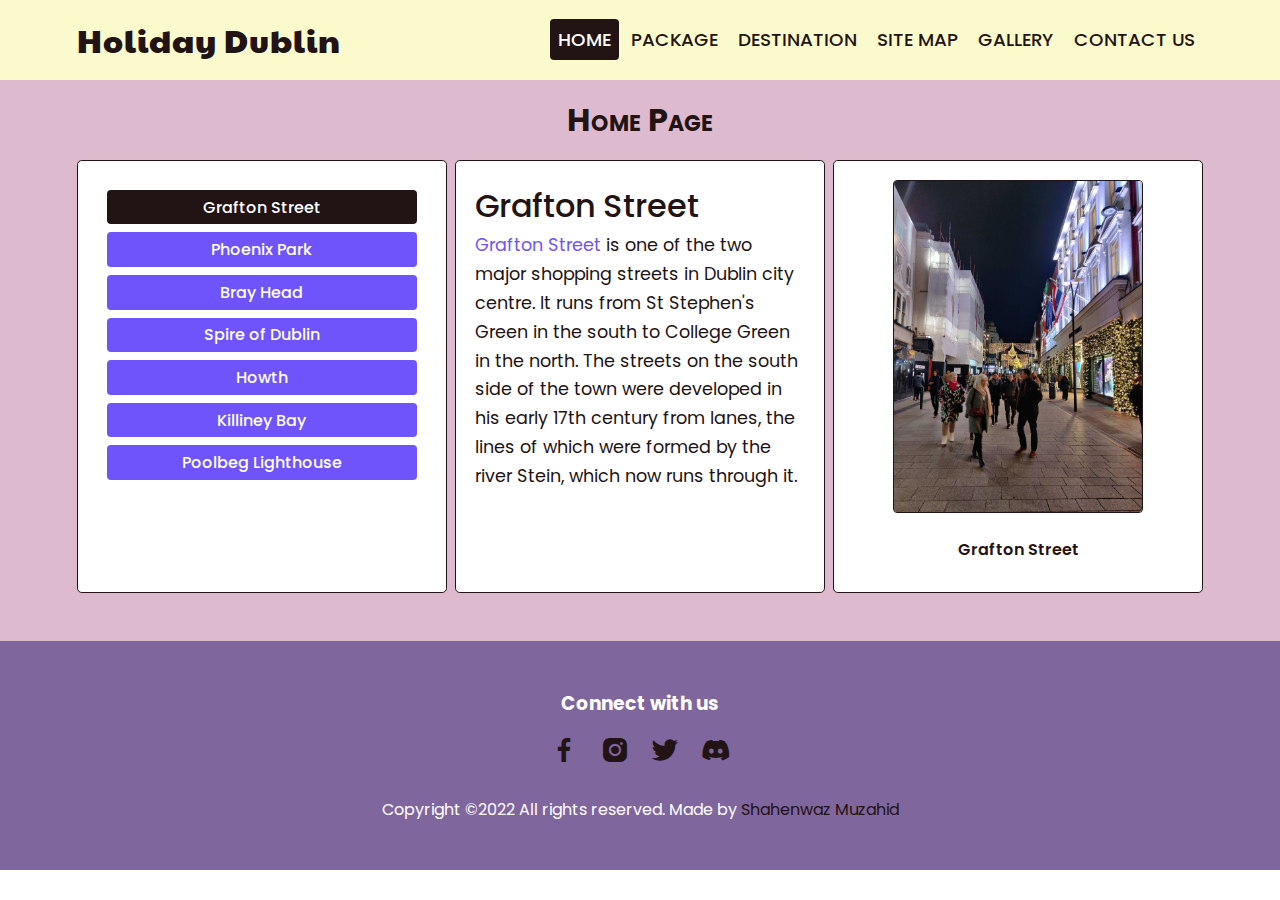
<file: index.html>
<!-- 
    Author: Shahenwaz Muzahid
    Student id: B00155676
    Date: 20-11-2022
    Description: The purpose of this lab is to create a professional website.
 -->

<!DOCTYPE html>
<html lang="">
  <head>
    <meta charset="utf-8" />
    <meta name="viewport" content="width=device-width, initial-scale=1.0" />
    <title>Holiday Dublin | Best holiday destination in Ireland</title>

    <link rel="stylesheet" href="./css/style.css" />

    <!-- Icons library remote version -->
    <link
      href="https://unpkg.com/boxicons@2.1.4/css/boxicons.min.css"
      rel="stylesheet"
    />

    <!-- Fonts -->
    <link rel="preconnect" href="https://fonts.googleapis.com" />
    <link rel="preconnect" href="https://fonts.gstatic.com" crossorigin />
    <link
      href="https://fonts.googleapis.com/css2?family=Paytone+One&family=Poppins:wght@100;200;300;400;500;600;700;800;900&display=swap"
      rel="stylesheet"
    />
  </head>

  <body>
    <!-- Header starts here -->
    <header>
      <nav class="navbar">
        <input type="checkbox" id="check" />
        <label for="check" class="checkbtn">
          <i class="bx bx-menu"></i>
        </label>

        <a href="./index.html" class="logo">Holiday Dublin</a>

        <ul>
          <li><a href="./index.html" class="active">Home</a></li>
          <li><a href="./package.html">Package</a></li>
          <li><a href="./destination.html">Destination</a></li>
          <li><a href="./sitemap.html">Site Map</a></li>
          <li><a href="./gallery.html">Gallery</a></li>
          <li><a href="./contact.html">Contact Us</a></li>
        </ul>
      </nav>
    </header>

    <!-- Home section starts here -->
    <main>
      <div class="container">
        <div class="title">
          <h1>Home Page</h1>
        </div>
        <div class="column-container">
          <div class="subnav">
            <ul>
              <li>
                <a href="./index.html" class="subnav-btn active"
                  >Grafton Street</a
                >
              </li>
              <li>
                <a href="./phoenix.html" class="subnav-btn">Phoenix Park</a>
              </li>
              <li>
                <a
                  href="https://en.wikipedia.org/wiki/Bray_Head"
                  target="_blank"
                  class="subnav-btn"
                  >Bray Head</a
                >
              </li>
              <li>
                <a
                  href="https://en.wikipedia.org/wiki/Spire_of_Dublin"
                  target="_blank"
                  class="subnav-btn"
                  >Spire of Dublin</a
                >
              </li>
              <li>
                <a
                  href="https://en.wikipedia.org/wiki/Howth"
                  target="_blank"
                  class="subnav-btn"
                  >Howth</a
                >
              </li>
              <li>
                <a
                  href="https://en.wikipedia.org/wiki/Killiney"
                  target="_blank"
                  class="subnav-btn"
                  >Killiney Bay</a
                >
              </li>
              <li>
                <a
                  href="https://en.wikipedia.org/wiki/Poolbeg_Lighthouse"
                  target="_blank"
                  class="subnav-btn"
                  >Poolbeg Lighthouse</a
                >
              </li>
            </ul>
          </div>

          <div>
            <h2 class="para-head">Grafton Street</h2>
            <p class="para">
              <a
                href="https://en.wikipedia.org/wiki/Grafton_Street"
                target="_blank"
                >Grafton Street</a
              >
              is one of the two major shopping streets in Dublin city centre. It
              runs from St Stephen's Green in the south to College Green in the
              north. The streets on the south side of the town were developed in
              his early 17th century from lanes, the lines of which were formed
              by the river Stein, which now runs through it.
            </p>
          </div>

          <div class="photo">
            <img src="./images/Grafton_Street.jpg" alt="Grafton Street Image" />
            <p class="photo-text">Grafton Street</p>
          </div>
        </div>
      </div>
    </main>

    <!-- Footer section starts here -->
    <footer>
      <div class="container foot-contact">
        <div class="list">
          <h3>Connect with us</h3>
          <div class="social">
            <a href="https://www.facebook.com/user.muzahid/" target="_blank">
              <i class="bx bxl-facebook"></i>
            </a>
            <a href="https://www.instagram.com/ig_muzahid/" target="_blank">
              <i class="bx bxl-instagram-alt"></i>
            </a>
            <a href="https://twitter.com/Muzahidprince?s=09" target="_blank">
              <i class="bx bxl-twitter"></i>
            </a>
            <a
              href="https://discordapp.com/users/458695859543080960"
              target="_blank"
            >
              <i class="bx bxl-discord-alt"></i>
            </a>
          </div>
        </div>

        <div class="end-text">
          <p>Copyright &copy;2022 All rights reserved.&nbsp;</p>
          <p>
            Made by
            <a href="https://shahenwazmuzahid.netlify.app/" target="_blank"
              >Shahenwaz Muzahid</a
            >
          </p>
        </div>
      </div>
    </footer>
  </body>
</html>
</file>
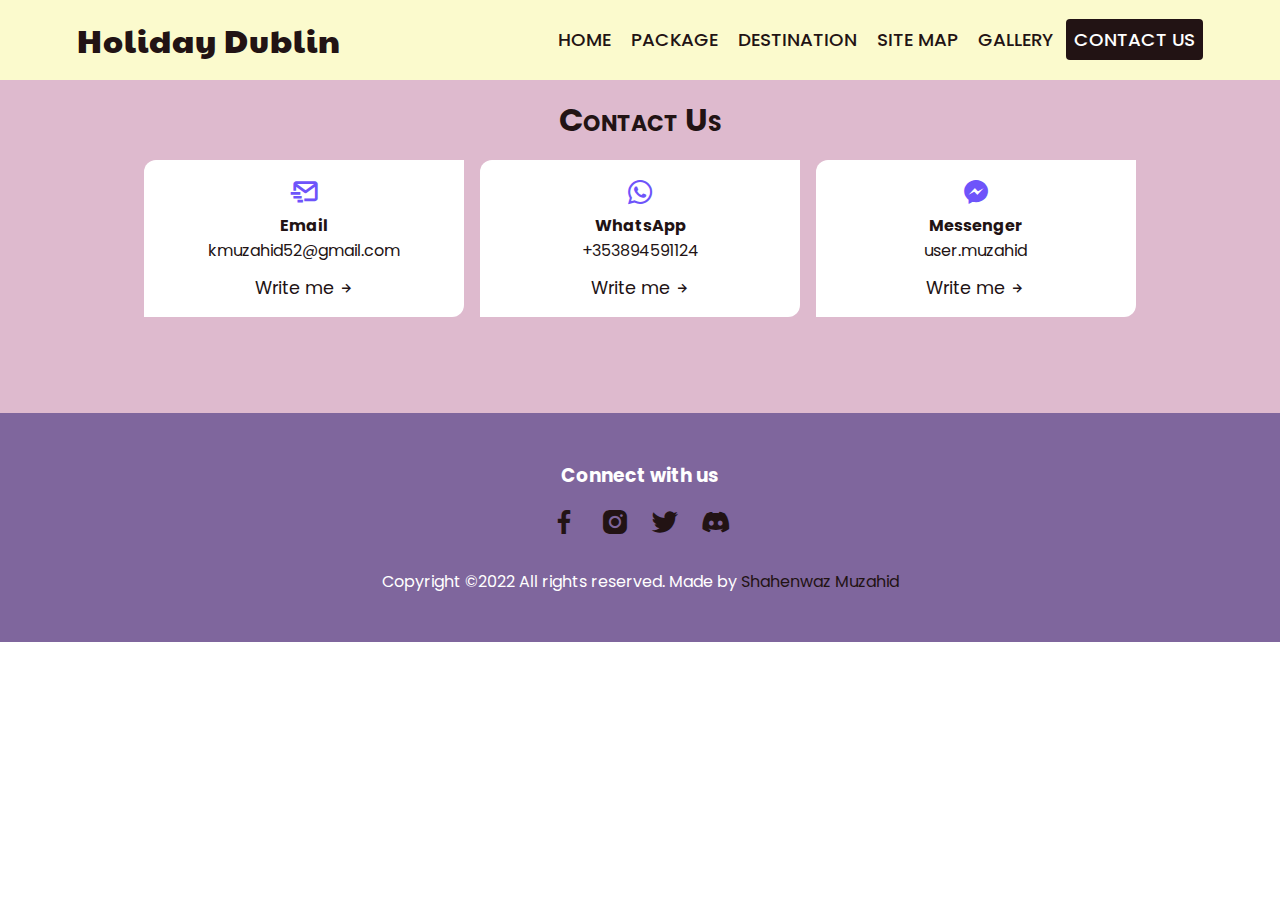
<file: contact.html>
<!-- 
    Author: Shahenwaz Muzahid
    Student id: B00155676
    Date: 20-11-2022
    Description: The purpose of this lab is to create a professional website.
 -->

<!DOCTYPE html>
<html lang="">

<head>
    <meta charset="utf-8">
    <meta name="viewport" content="width=device-width, initial-scale=1.0">
    <title>Holiday Dublin | Best holiday destination in Ireland</title>

    <link rel="stylesheet" href="./css/style.css">

    <!-- Icons library remote version -->
    <link href='https://unpkg.com/boxicons@2.1.4/css/boxicons.min.css' rel='stylesheet'>


    <!-- Fonts -->
    <link rel="preconnect" href="https://fonts.googleapis.com">
    <link rel="preconnect" href="https://fonts.gstatic.com" crossorigin>
    <link href="https://fonts.googleapis.com/css2?family=Paytone+One&family=Poppins:wght@100;200;300;400;500;600;700;800;900&display=swap" rel="stylesheet">
</head>

<body>
    <!-- Header starts here -->
    <header>
        <nav class="navbar">
            <input type="checkbox" id="check">
            <label for="check" class="checkbtn">
                <i class='bx bx-menu'></i>
            </label>

            <a href="./index.html" class="logo">Holiday Dublin</a>

            <ul>
                <li><a href="./index.html">Home</a></li>
                <li><a href="./package.html">Package</a></li>
                <li><a href="./destination.html">Destination</a></li>
                <li><a href="./sitemap.html">Site Map</a></li>
                <li><a href="./gallery.html">Gallery</a></li>
                <li><a href="./contact.html" class="active">Contact Us</a></li>
            </ul>
        </nav>
    </header>

    <!-- Home section starts here -->
    <main>
        <div class="container">
            <div class="title">
                <h1>Contact Us</h1>
            </div>

            <section class="contact section" id="contact">
                <div class="contact-container container grid">
                    <div class="contact-content">

                        <div class="contact-info">
                            <div class="contact-card">
                                <i class="bx bx-mail-send contact-card-icon"></i>
                                <h2 class="contact-card-title">Email</h2>
                                <span class="contact-card-data">kmuzahid52@gmail.com</span>

                                <a href="mailto:kmuzahid52@gmail.com" target="_blank" class="contact-button">
                                    Write me
                                    <i class="bx bx-right-arrow-alt contact-button-icon"></i>
                                </a>
                            </div>

                            <div class="contact-card">
                                <i class="bx bxl-whatsapp contact-card-icon"></i>
                                <h2 class="contact-card-title">WhatsApp</h2>
                                <span class="contact-card-data">+353894591124</span>

                                <a href="https://wa.me/+353894591124" target="_blank" class="contact-button">
                                    Write me
                                    <i class="bx bx-right-arrow-alt contact-button-icon"></i>
                                </a>
                            </div>

                            <div class="contact-card">
                                <i class="bx bxl-messenger contact-card-icon"></i>
                                <h2 class="contact-card-title">Messenger</h2>
                                <span class="contact-card-data">user.muzahid</span>

                                <a href="https://m.me/user.muzahid" target="_blank" class="contact-button">
                                    Write me
                                    <i class="bx bx-right-arrow-alt contact-button-icon"></i>
                                </a>
                            </div>
                        </div>
                    </div>
                </div>
            </section>
        </div>
    </main>

    <!-- Footer section starts here -->
    <footer>
        <div class="container foot-contact">
            <div class="list">
                <h3>Connect with us</h3>
                <div class="social">
                    <a href="https://www.facebook.com/user.muzahid/" target="_blank">
                        <i class='bx bxl-facebook'></i>
                    </a>
                    <a href="https://www.instagram.com/ig_muzahid/" target="_blank">
                        <i class='bx bxl-instagram-alt'></i>
                    </a>
                    <a href="https://twitter.com/Muzahidprince?s=09" target="_blank">
                        <i class='bx bxl-twitter'></i>
                    </a>
                    <a href="https://discordapp.com/users/852963436437700668" target="_blank">
                        <i class='bx bxl-discord-alt'></i>
                    </a>
                </div>
            </div>

            <div class="end-text">
                <p>Copyright &copy;2022 All rights reserved.&nbsp;</p>
                <p>Made by
                    <a href="https://shahenwazmuzahid.netlify.app/" target="_blank">Shahenwaz Muzahid</a>
                </p>
            </div>
        </div>
    </footer>
</body>

</html>
</file>
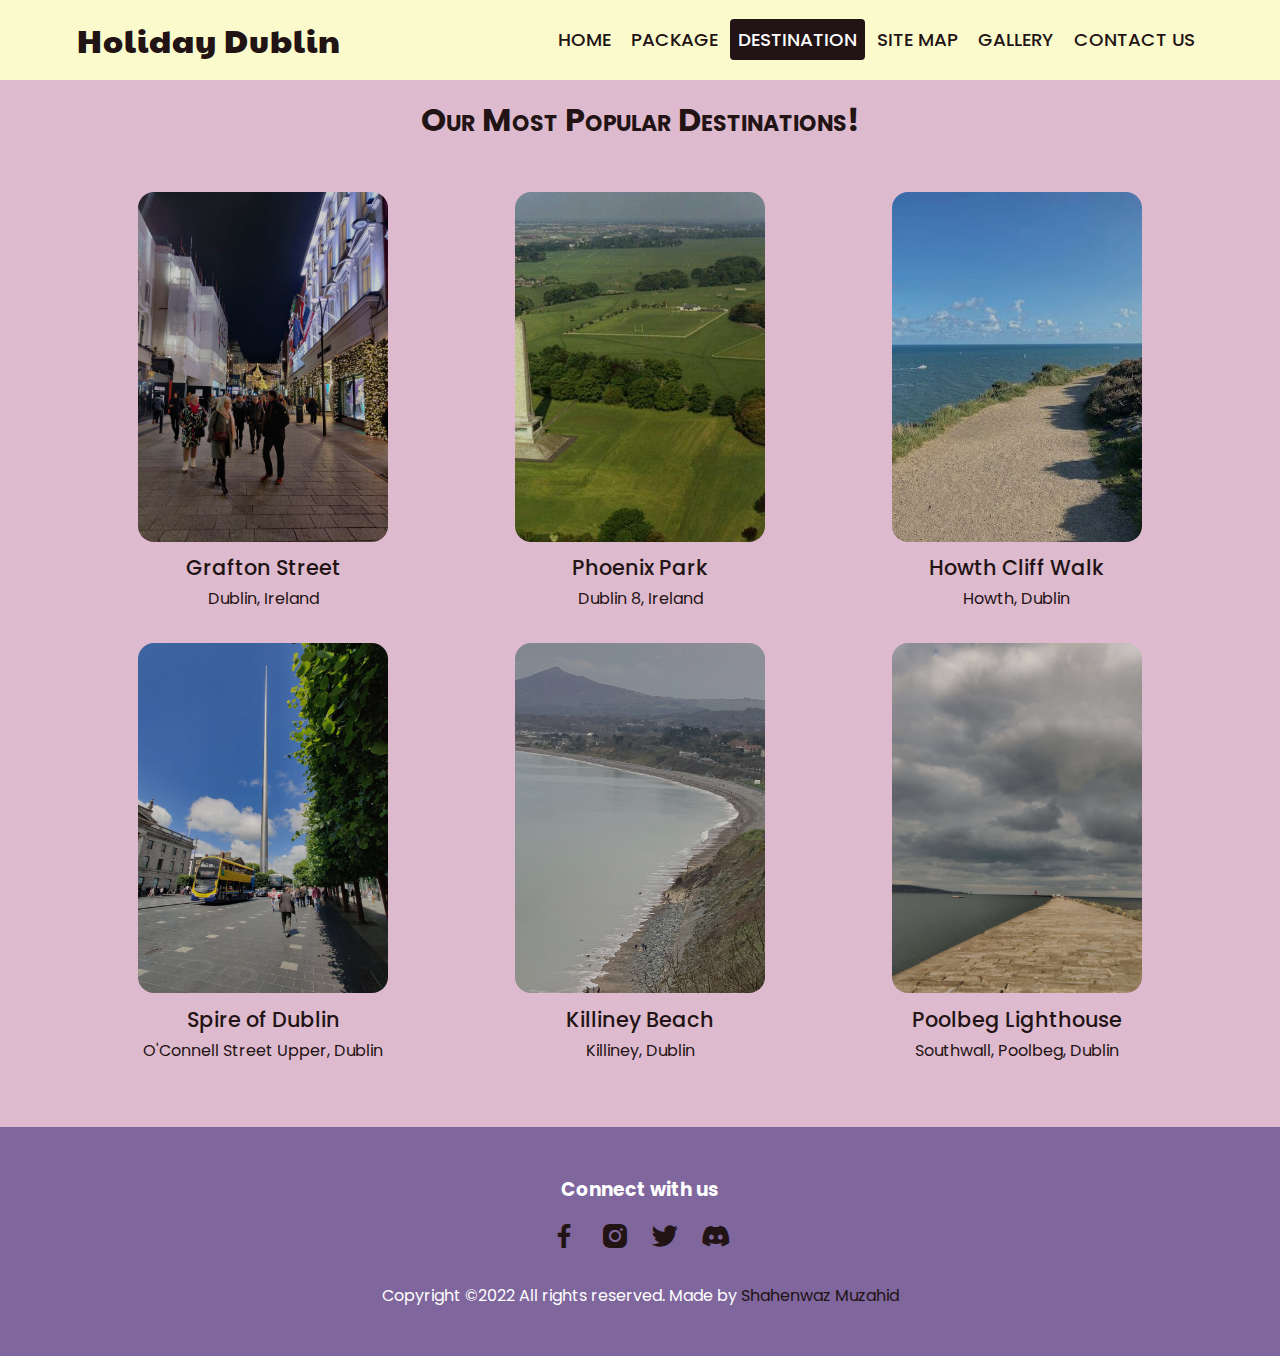
<file: destination.html>
<!-- 
    Author: Shahenwaz Muzahid
    Student id: B00155676
    Date: 20-11-2022
    Description: The purpose of this lab is to create a professional website.
 -->

<!DOCTYPE html>
<html lang="">

<head>
    <meta charset="utf-8">
    <meta name="viewport" content="width=device-width, initial-scale=1.0">
    <title>Holiday Dublin | Best holiday destination in Ireland</title>

    <link rel="stylesheet" href="./css/style.css">

    <!-- Icons library remote version -->
    <link href='https://unpkg.com/boxicons@2.1.4/css/boxicons.min.css' rel='stylesheet'>


    <!-- Fonts -->
    <link rel="preconnect" href="https://fonts.googleapis.com">
    <link rel="preconnect" href="https://fonts.gstatic.com" crossorigin>
    <link href="https://fonts.googleapis.com/css2?family=Paytone+One&family=Poppins:wght@100;200;300;400;500;600;700;800;900&display=swap" rel="stylesheet">
</head>

<body>
    <!-- Header starts here -->
    <header>
        <nav class="navbar">
            <input type="checkbox" id="check">
            <label for="check" class="checkbtn">
                <i class='bx bx-menu'></i>
            </label>

            <a href="./index.html" class="logo">Holiday Dublin</a>

            <ul>
                <li><a href="./index.html">Home</a></li>
                <li><a href="./package.html">Package</a></li>
                <li><a href="./destination.html" class="active">Destination</a></li>
                <li><a href="./sitemap.html">Site Map</a></li>
                <li><a href="./gallery.html">Gallery</a></li>
                <li><a href="./contact.html">Contact Us</a></li>
            </ul>
        </nav>
    </header>

    <!-- Destination section starts here -->
    <main>
        <div class="container">
            <div class="destination">
                <div class="title">
                    <h1>Our Most Popular Destinations!</h1>
                </div>

                <div class="destination-content">
                    <div class="col-content">
                        <img src="./images/Grafton_Street.jpg" alt=" Grafton Street Image">
                        <h2>Grafton Street</h2>
                        <p>Dublin, Ireland</p>
                    </div>

                    <div class="col-content">
                        <img src="./images/PhoenixPark.jpg" alt="Phoenix Park Image">
                        <h2>Phoenix Park</h2>
                        <p>Dublin 8, Ireland</p>
                    </div>

                    <div class="col-content">
                        <img src="./images/Cliffwalk.jpg" alt="Howth Sea View Image">
                        <h2>Howth Cliff Walk</h2>
                        <p>Howth, Dublin</p>
                    </div>

                    <div class="col-content">
                        <img src="./images/spireofdublin.jpg" alt="Dublin Spire Image">
                        <h2>Spire of Dublin</h2>
                        <p>O'Connell Street Upper, Dublin</p>
                    </div>

                    <div class="col-content">
                        <img src="./images/killineyBeach.jpg" alt="Killiney Beach Image">
                        <h2>Killiney Beach</h2>
                        <p>Killiney, Dublin</p>
                    </div>

                    <div class="col-content">
                        <img src="./images/poolbeg.jpg" alt="Lighthouse Image">
                        <h2>Poolbeg Lighthouse</h2>
                        <p>Southwall, Poolbeg, Dublin</p>
                    </div>
                </div>
            </div>
        </div>
    </main>

    <!-- Footer section starts here -->
    <footer>
        <div class="container foot-contact">
            <div class="list">
                <h3>Connect with us</h3>
                <div class="social">
                    <a href="https://www.facebook.com/user.muzahid/" target="_blank">
                        <i class='bx bxl-facebook'></i>
                    </a>
                    <a href="https://www.instagram.com/ig_muzahid/" target="_blank">
                        <i class='bx bxl-instagram-alt'></i>
                    </a>
                    <a href="https://twitter.com/Muzahidprince?s=09" target="_blank">
                        <i class='bx bxl-twitter'></i>
                    </a>
                    <a href="https://discordapp.com/users/852963436437700668" target="_blank">
                        <i class='bx bxl-discord-alt'></i>
                    </a>
                </div>
            </div>

            <div class="end-text">
                <p>Copyright &copy;2022 All rights reserved.&nbsp;</p>
                <p>Made by
                    <a href="https://shahenwazmuzahid.netlify.app/" target="_blank">Shahenwaz Muzahid</a>
                </p>
            </div>
        </div>
    </footer>
</body>

</html>
</file>
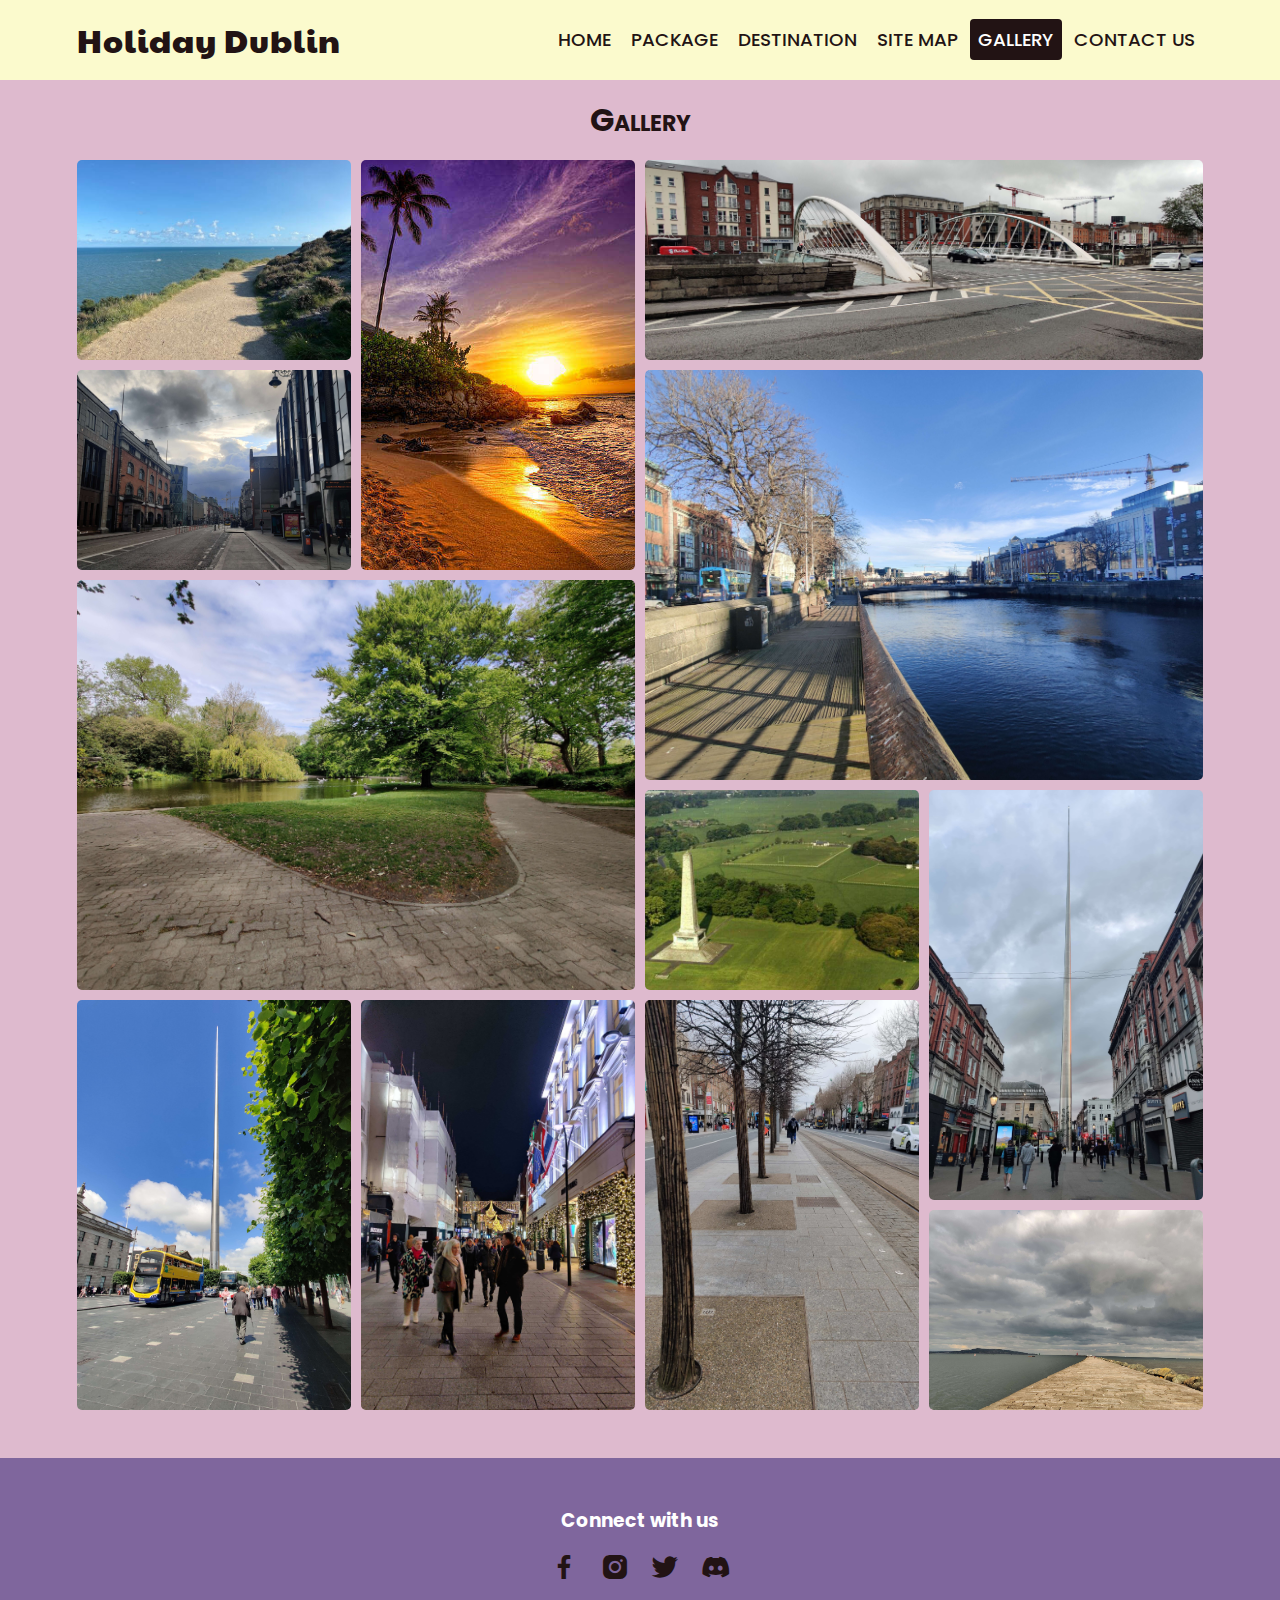
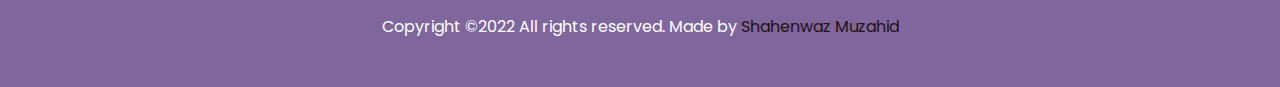
<file: gallery.html>
<!-- 
    Author: Shahenwaz Muzahid
    Student id: B00155676
    Date: 20-11-2022
    Description: The purpose of this lab is to create a professional website.
 -->

<!DOCTYPE html>
<html lang="">

<head>
    <meta charset="utf-8">
    <meta name="viewport" content="width=device-width, initial-scale=1.0">
    <title>Holiday Dublin | Best holiday destination in Ireland</title>

    <link rel="stylesheet" href="./css/style.css">

    <!-- Icons library remote version -->
    <link href='https://unpkg.com/boxicons@2.1.4/css/boxicons.min.css' rel='stylesheet'>


    <!-- Fonts -->
    <link rel="preconnect" href="https://fonts.googleapis.com">
    <link rel="preconnect" href="https://fonts.gstatic.com" crossorigin>
    <link href="https://fonts.googleapis.com/css2?family=Paytone+One&family=Poppins:wght@100;200;300;400;500;600;700;800;900&display=swap" rel="stylesheet">
</head>

<body>
    <!-- Header starts here -->
    <header>
        <nav class="navbar">
            <input type="checkbox" id="check">
            <label for="check" class="checkbtn">
                <i class='bx bx-menu'></i>
            </label>

            <a href="./index.html" class="logo">Holiday Dublin</a>

            <ul>
                <li><a href="./index.html">Home</a></li>
                <li><a href="./package.html">Package</a></li>
                <li><a href="./destination.html">Destination</a></li>
                <li><a href="./sitemap.html">Site Map</a></li>
                <li><a href="./gallery.html" class="active">Gallery</a></li>
                <li><a href="./contact.html">Contact Us</a></li>
            </ul>
        </nav>
    </header>

    <!-- Home section starts here -->
    <main>
        <div class="container">
            <div class="title">
                <h1>Gallery</h1>
            </div>

            <div class="grid-wrapper">
                <div>
                    <img src="./images/Cliffwalk.jpg" alt="Sea view image">
                </div>
                <div class="tall">
                    <img src="./images/BeachDay.jpg" alt="Beach image">
                </div>
                <div class="wide">
                    <img src="./images/Gallery4.jpg" alt="Bridge image">
                </div>
                <div class="big">
                    <img src="./images/Gallery3.jpg" alt="City image">
                </div>
                <div class="big">
                    <img src="./images/Gallery2.jpg" alt="Stephen Green Park image">
                </div>
                <div>
                    <img src="./images/Gallery5.jpg" alt="City Road image">
                </div>
                <div>
                    <img src="./images/PhoenixPark.jpg" alt="Phoenix Park image">
                </div>
                <div class="tall">
                    <img src="./images/Gallery6.jpg" alt="Dublin Spire image">
                </div>
                <div class="tall">
                    <img src="./images/spireofdublin.jpg" alt="Spire of Dublin image">
                </div>
                <div class="tall">
                    <img src="./images/Grafton_Street.jpg" alt="Grafton Street image">
                </div>
                <div class="tall">
                    <img src="./images/Gallery1.jpg" alt="City Centre image">
                </div>
                <div>
                    <img src="./images/poolbeg.jpg" alt="Lighthouse image">
                </div>
            </div>
        </div>
    </main>

    <!-- Footer section starts here -->
    <footer>
        <div class="container foot-contact">
            <div class="list">
                <h3>Connect with us</h3>
                <div class="social">
                    <a href="https://www.facebook.com/user.muzahid/" target="_blank">
                        <i class='bx bxl-facebook'></i>
                    </a>
                    <a href="https://www.instagram.com/ig_muzahid/" target="_blank">
                        <i class='bx bxl-instagram-alt'></i>
                    </a>
                    <a href="https://twitter.com/Muzahidprince?s=09" target="_blank">
                        <i class='bx bxl-twitter'></i>
                    </a>
                    <a href="https://discordapp.com/users/852963436437700668" target="_blank">
                        <i class='bx bxl-discord-alt'></i>
                    </a>
                </div>
            </div>

            <div class="end-text">
                <p>Copyright &copy;2022 All rights reserved.&nbsp;</p>
                <p>Made by
                    <a href="https://shahenwazmuzahid.netlify.app/" target="_blank">Shahenwaz Muzahid</a>
                </p>
            </div>
        </div>
    </footer>
</body>

</html>
</file>
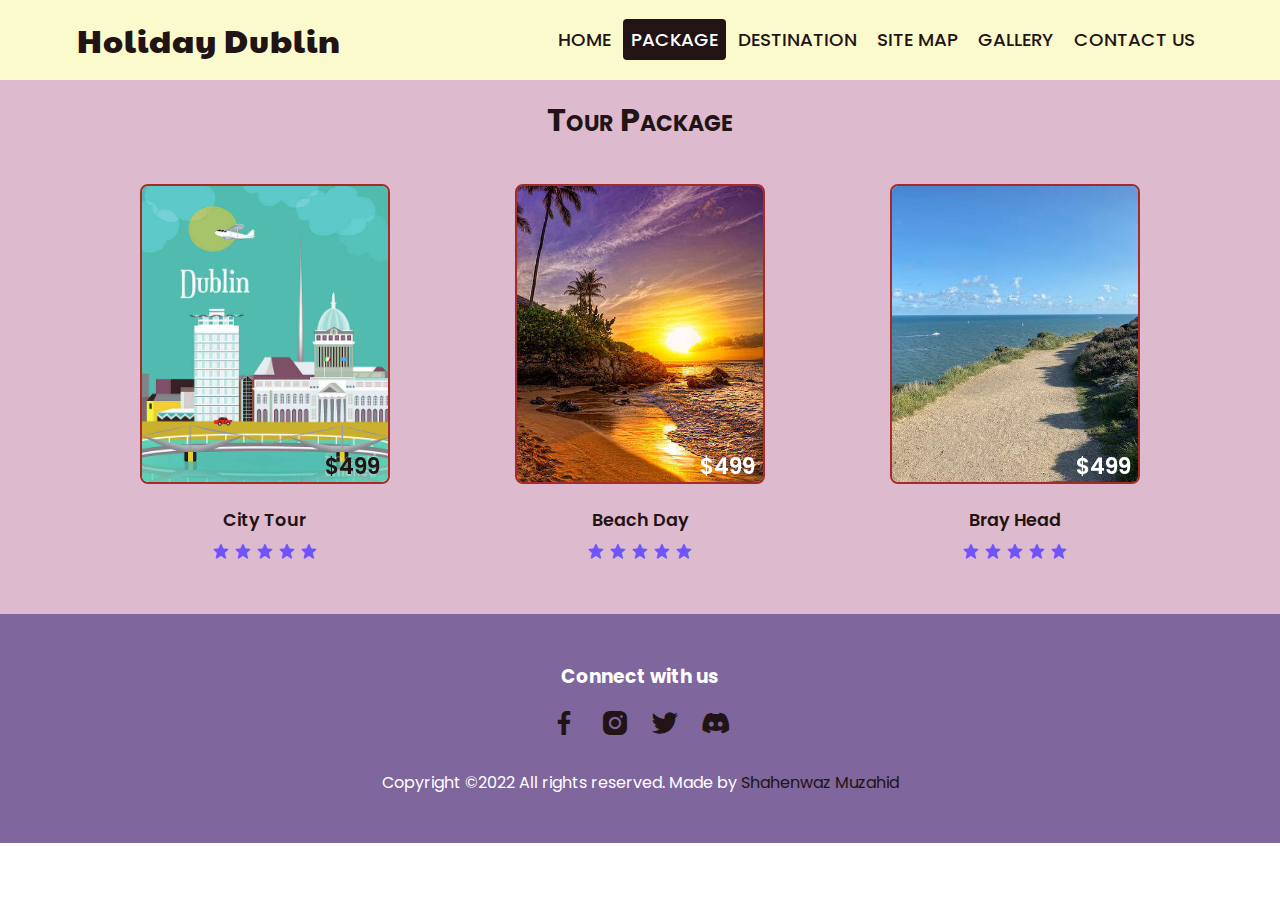
<file: package.html>
<!-- 
    Author: Shahenwaz Muzahid
    Student id: B00155676
    Date: 20-11-2022
    Description: The purpose of this lab is to create a professional website.
 -->

<!DOCTYPE html>
<html lang="">

<head>
    <meta charset="utf-8">
    <meta name="viewport" content="width=device-width, initial-scale=1.0">
    <title>Holiday Dublin | Best holiday destination in Ireland</title>

    <link rel="stylesheet" href="./css/style.css">

    <!-- Icons library remote version -->
    <link href='https://unpkg.com/boxicons@2.1.4/css/boxicons.min.css' rel='stylesheet'>


    <!-- Fonts -->
    <link rel="preconnect" href="https://fonts.googleapis.com">
    <link rel="preconnect" href="https://fonts.gstatic.com" crossorigin>
    <link href="https://fonts.googleapis.com/css2?family=Paytone+One&family=Poppins:wght@100;200;300;400;500;600;700;800;900&display=swap" rel="stylesheet">
</head>

<body>
    <!-- Header starts here -->
    <header>
        <nav class="navbar">
            <input type="checkbox" id="check">
            <label for="check" class="checkbtn">
                <i class='bx bx-menu'></i>
            </label>

            <a href="./index.html" class="logo">Holiday Dublin</a>

            <ul>
                <li><a href="./index.html">Home</a></li>
                <li><a href="./package.html" class="active">Package</a></li>
                <li><a href="./destination.html">Destination</a></li>
                <li><a href="./sitemap.html">Site Map</a></li>
                <li><a href="./gallery.html">Gallery</a></li>
                <li><a href="./contact.html">Contact Us</a></li>
            </ul>
        </nav>
    </header>

    <!-- Package section starts here -->
    <main>
        <div class="container">
            <div class="title">
                <h1>Tour Package</h1>
            </div>

            <div class="package">
                <div class="package-content">
                    <div class="box">
                        <div class="thum">
                            <a href="https://fineartamerica.com/featured/dublin-ireland-vertical-scene-karen-young.html?product=art-print" target="_blank">
                                <img src="./images/CityTour.jpg" alt="Dublin City Illustration">
                            </a>
                            <h2 id="city-price">&#36;499</h2>
                        </div>

                        <div class="dest-content">
                            <div class="location">
                                <h3>City Tour</h3>
                            </div>
                            <div class="stars">
                                <a href="#"><i class='bx bxs-star'></i></a>
                                <a href="#"><i class='bx bxs-star'></i></a>
                                <a href="#"><i class='bx bxs-star'></i></a>
                                <a href="#"><i class='bx bxs-star'></i></a>
                                <a href="#"><i class='bx bxs-star'></i></a>
                            </div>
                        </div>
                    </div>

                    <div class="box">
                        <div class="thum">
                            <a href="https://www.google.com/url?sa=i&url=https%3A%2F%2Fwww.istockphoto.com%2Fphoto%2Fa-tropical-beach-sunset-on-a-beautiful-day-gm117146711-16216216&psig=AOvVaw2Iy14B5plFgH_KMhp64Qgn&ust=1670609073650000&source=images&cd=vfe&ved=0CBAQjRxqFwoTCLipjvXN6vsCFQAAAAAdAAAAABAF" target="_blank">
                                <img src="./images/BeachDay.jpg" alt="Beach Image">
                            </a>
                            <h2>&#36;499</h2>
                        </div>

                        <div class="dest-content">
                            <div class="location">
                                <h3>Beach Day</h3>
                            </div>
                            <div class="stars">
                                <a href="#"><i class='bx bxs-star'></i></a>
                                <a href="#"><i class='bx bxs-star'></i></a>
                                <a href="#"><i class='bx bxs-star'></i></a>
                                <a href="#"><i class='bx bxs-star'></i></a>
                                <a href="#"><i class='bx bxs-star'></i></a>
                            </div>
                        </div>
                    </div>

                    <div class="box">
                        <div class="thum">
                            <a href="https://www.google.com/url?sa=i&url=https%3A%2F%2Fwww.learningescapes.net%2Fhowth-cliff-walks-ireland%2F&psig=AOvVaw3NwOZqy6MYhg6t4t6Eum4k&ust=1670609531408000&source=images&cd=vfe&ved=0CBAQjRxqFwoTCJjwxtHP6vsCFQAAAAAdAAAAABAD" target="_blank">
                                <img src="./images/Cliffwalk.jpg" alt="Sea view image">
                            </a>

                            <h2>&#36;499</h2>
                        </div>

                        <div class="dest-content">
                            <div class="location">
                                <h3>Bray Head</h3>
                            </div>
                            <div class="stars">
                                <a href="#"><i class='bx bxs-star'></i></a>
                                <a href="#"><i class='bx bxs-star'></i></a>
                                <a href="#"><i class='bx bxs-star'></i></a>
                                <a href="#"><i class='bx bxs-star'></i></a>
                                <a href="#"><i class='bx bxs-star'></i></a>
                            </div>
                        </div>
                    </div>
                </div>
            </div>
        </div>
    </main>

    <!-- Footer section starts here -->
    <footer>
        <div class="container foot-contact">
            <div class="list">
                <h3>Connect with us</h3>
                <div class="social">
                    <a href="https://www.facebook.com/user.muzahid/" target="_blank">
                        <i class='bx bxl-facebook'></i>
                    </a>
                    <a href="https://www.instagram.com/ig_muzahid/" target="_blank">
                        <i class='bx bxl-instagram-alt'></i>
                    </a>
                    <a href="https://twitter.com/Muzahidprince?s=09" target="_blank">
                        <i class='bx bxl-twitter'></i>
                    </a>
                    <a href="https://discordapp.com/users/852963436437700668" target="_blank">
                        <i class='bx bxl-discord-alt'></i>
                    </a>
                </div>
            </div>

            <div class="end-text">
                <p>Copyright &copy;2022 All rights reserved.&nbsp;</p>
                <p>Made by
                    <a href="https://shahenwazmuzahid.netlify.app/" target="_blank">Shahenwaz Muzahid</a>
                </p>
            </div>
        </div>
    </footer>
</body>

</html>
</file>
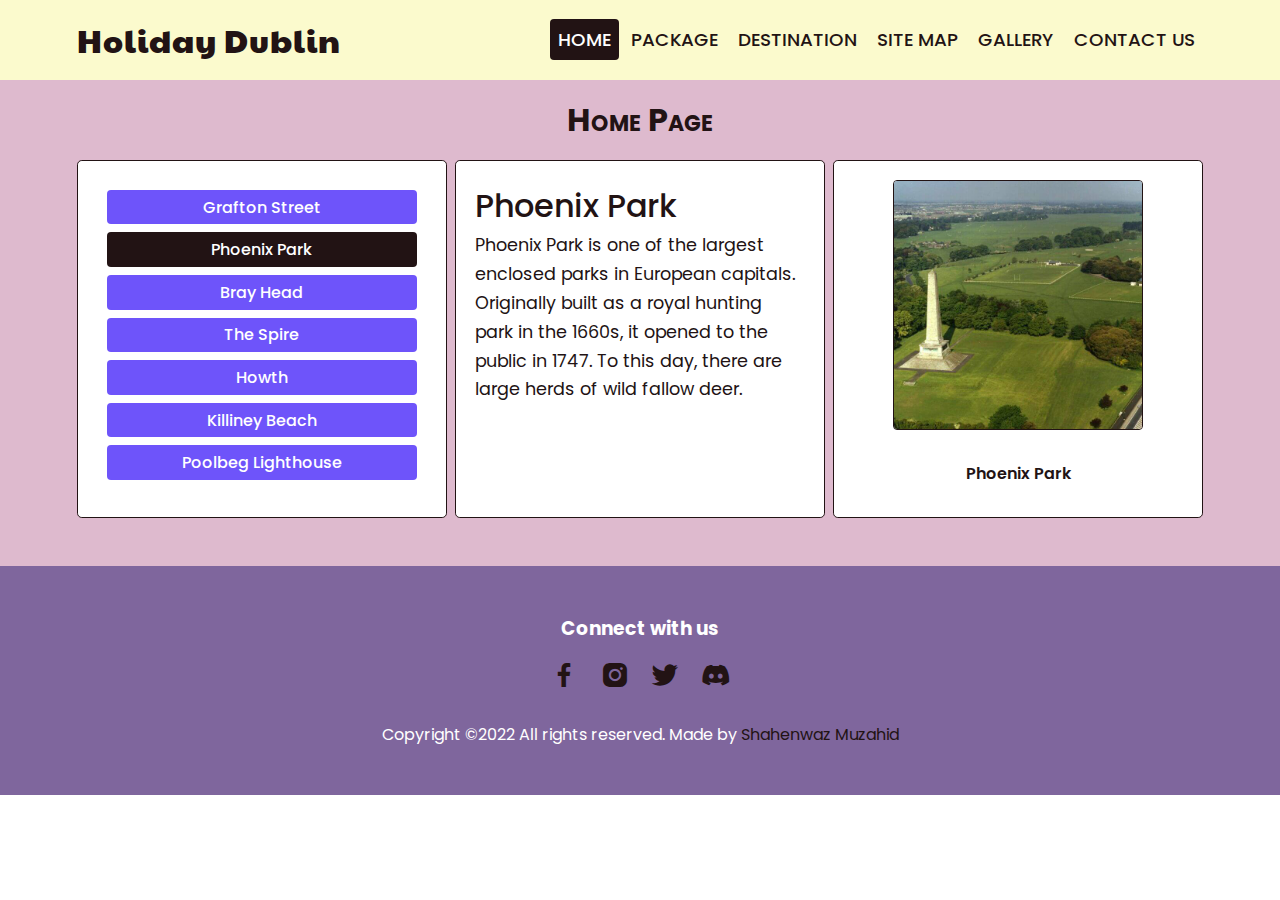
<file: phoenix.html>
<!-- 
    Author: Shahenwaz Muzahid
    Student id: B00155676
    Date: 20-11-2022
    Description: The purpose of this lab is to create a professional website.
 -->

<!DOCTYPE html>
<html lang="">

<head>
    <meta charset="utf-8">
    <meta name="viewport" content="width=device-width, initial-scale=1.0">
    <title>Holiday Dublin | Best holiday destination in Ireland</title>

    <link rel="stylesheet" href="./css/style.css">

    <!-- Icons library remote version -->
    <link href='https://unpkg.com/boxicons@2.1.4/css/boxicons.min.css' rel='stylesheet'>


    <!-- Fonts -->
    <link rel="preconnect" href="https://fonts.googleapis.com">
    <link rel="preconnect" href="https://fonts.gstatic.com" crossorigin>
    <link href="https://fonts.googleapis.com/css2?family=Paytone+One&family=Poppins:wght@100;200;300;400;500;600;700;800;900&display=swap" rel="stylesheet">
</head>

<body>
    <!-- Header starts here -->
    <header>
        <nav class="navbar">
            <input type="checkbox" id="check">
            <label for="check" class="checkbtn">
                <i class='bx bx-menu'></i>
            </label>

            <a href="./index.html" class="logo">Holiday Dublin</a>

            <ul>
                <li><a href="./index.html" class="active">Home</a></li>
                <li><a href="./package.html">Package</a></li>
                <li><a href="./destination.html">Destination</a></li>
                <li><a href="./sitemap.html">Site Map</a></li>
                <li><a href="./gallery.html">Gallery</a></li>
                <li><a href="./contact.html">Contact Us</a></li>
            </ul>
        </nav>
    </header>

    <!-- Home section starts here -->
    <main>
        <div class="container">
            <div class="title">
                <h1>Home Page</h1>
            </div>

            <div class="column-container">
                <div class="subnav">
                    <ul>
                        <li><a href="./index.html" class="subnav-btn">Grafton Street</a></li>
                        <li><a href="./phoenix.html" class="subnav-btn active">Phoenix Park</a></li>
                        <li><a href="#" class="subnav-btn">Bray Head</a></li>
                        <li><a href="#" class="subnav-btn">The Spire</a></li>
                        <li><a href="#" class="subnav-btn">Howth</a></li>
                        <li><a href="#" class="subnav-btn">Killiney Beach</a></li>
                        <li><a href="#" class="subnav-btn">Poolbeg Lighthouse</a></li>
                    </ul>
                </div>

                <div>
                    <h2 class="para-head">Phoenix Park</h2>
                    <p class="para">Phoenix Park is one of the largest enclosed parks in European capitals. Originally built as a royal hunting park in the 1660s, it opened to the public in 1747. To this day, there are large herds of wild fallow deer.</p>
                </div>

                <div class="photo">
                    <a href="https://heritageireland.ie/places-to-visit/phoenix-park/" target="_blank">
                        <img src="./images/PhoenixPark.jpg" alt="Phoenix Park Image">
                    </a>
                    <p class="photo-text">Phoenix Park</p>
                </div>
            </div>
        </div>
    </main>

    <!-- Footer section starts here -->
    <footer>
        <div class="container foot-contact">
            <div class="list">
                <h3>Connect with us</h3>
                <div class="social">
                    <a href="https://www.facebook.com/user.muzahid/" target="_blank">
                        <i class='bx bxl-facebook'></i>
                    </a>
                    <a href="https://www.instagram.com/ig_muzahid/" target="_blank">
                        <i class='bx bxl-instagram-alt'></i>
                    </a>
                    <a href="https://twitter.com/Muzahidprince?s=09" target="_blank">
                        <i class='bx bxl-twitter'></i>
                    </a>
                    <a href="https://discordapp.com/users/852963436437700668" target="_blank">
                        <i class='bx bxl-discord-alt'></i>
                    </a>
                </div>
            </div>

            <div class="end-text">
                <p>Copyright &copy;2022 All rights reserved.&nbsp;</p>
                <p>Made by
                    <a href="https://shahenwazmuzahid.netlify.app/" target="_blank">Shahenwaz Muzahid</a>
                </p>
            </div>
        </div>
    </footer>
</body>

</html>
</file>
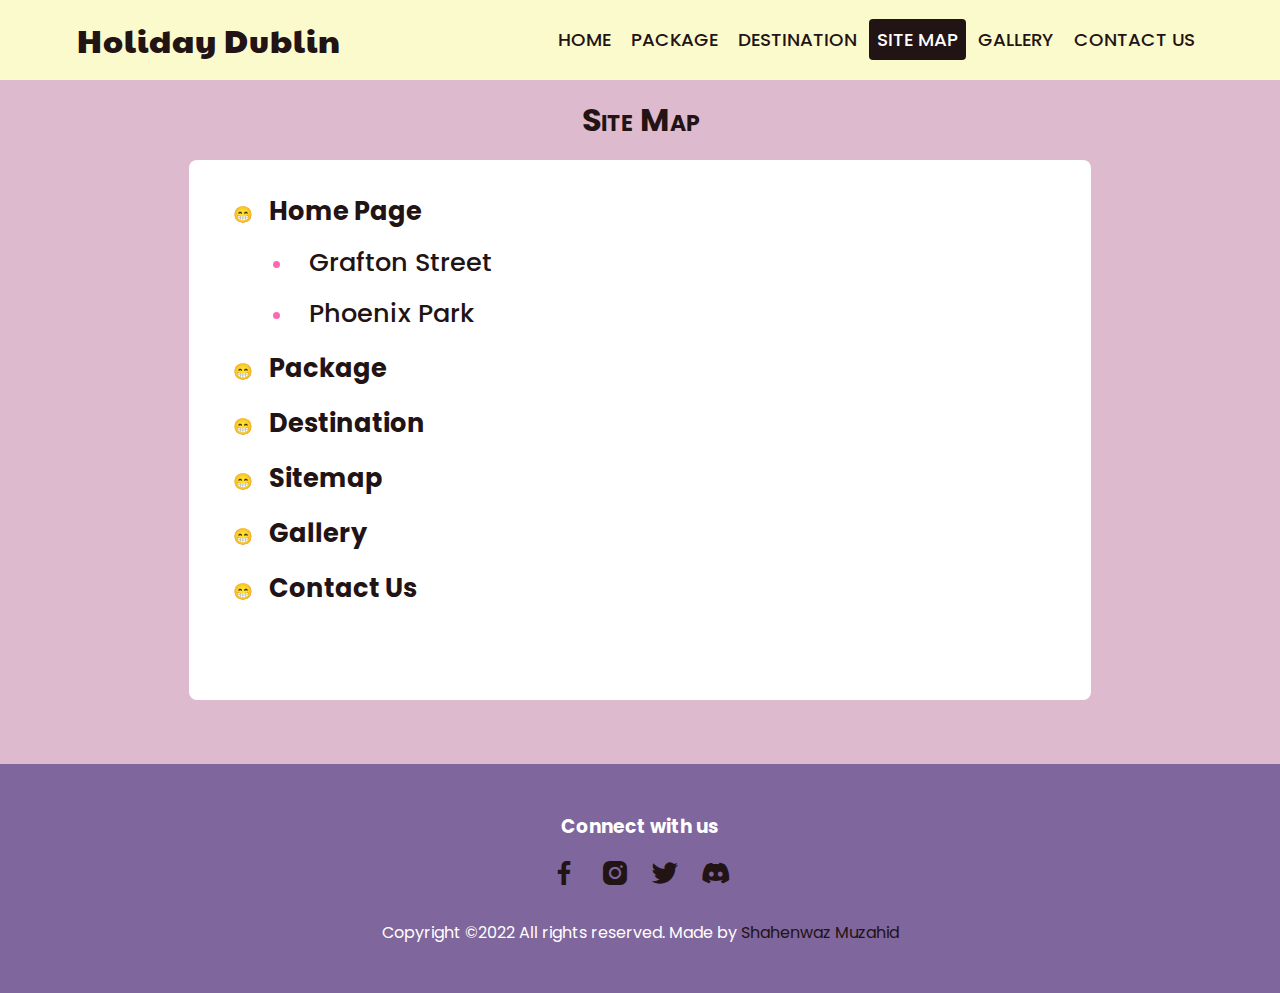
<file: sitemap.html>
<!-- 
    Author: Shahenwaz Muzahid
    Student id: B00155676
    Date: 20-11-2022
    Description: The purpose of this lab is to create a professional website.
 -->

<!DOCTYPE html>
<html lang="">

<head>
    <meta charset="utf-8">
    <meta name="viewport" content="width=device-width, initial-scale=1.0">
    <title>Holiday Dublin | Best holiday destination in Ireland</title>

    <link rel="stylesheet" href="./css/style.css">

    <!-- Icons library remote version -->
    <link href='https://unpkg.com/boxicons@2.1.4/css/boxicons.min.css' rel='stylesheet'>


    <!-- Fonts -->
    <link rel="preconnect" href="https://fonts.googleapis.com">
    <link rel="preconnect" href="https://fonts.gstatic.com" crossorigin>
    <link href="https://fonts.googleapis.com/css2?family=Paytone+One&family=Poppins:wght@100;200;300;400;500;600;700;800;900&display=swap" rel="stylesheet">
</head>

<body>
    <!-- Header starts here -->
    <header>
        <nav class="navbar">
            <input type="checkbox" id="check">
            <label for="check" class="checkbtn">
                <i class='bx bx-menu'></i>
            </label>

            <a href="./index.html" class="logo">Holiday Dublin</a>

            <ul>
                <li><a href="./index.html">Home</a></li>
                <li><a href="./package.html">Package</a></li>
                <li><a href="./destination.html">Destination</a></li>
                <li><a href="./sitemap.html" class="active">Site Map</a></li>
                <li><a href="./gallery.html">Gallery</a></li>
                <li><a href="./contact.html">Contact Us</a></li>
            </ul>
        </nav>
    </header>

    <!-- Sitemap section starts here -->
    <main>
        <div class="container">
            <div class="title">
                <h1>Site Map</h1>
            </div>

            <div id="sitemap">
                <ul class="main-list">
                    <li>
                        <h2><a href="./index.html">Home Page</a></h2>
                        <ul class="sub-list">
                            <li><a href="./index.html">Grafton Street</a>
                            <li><a href="./phoenix.html">Phoenix Park</a>
                        </ul>
                    </li>
                    <li>
                        <h2><a href="./package.html">Package</a></h2>
                    </li>
                    <li>
                        <h2><a href="./destination.html">Destination</a></h2>
                    </li>
                    <li>
                        <h2><a href="./sitemap.html">Sitemap</a></h2>
                    </li>
                    <li>
                        <h2><a href="./gallery.html">Gallery</a></h2>
                    </li>
                    <li>
                        <h2><a href="./contact.html">Contact Us</a></h2>
                    </li>
                </ul>
            </div>
        </div>
    </main>

    <!-- Footer section starts here -->
    <footer>
        <div class="container foot-contact">
            <div class="list">
                <h3>Connect with us</h3>
                <div class="social">
                    <a href="https://www.facebook.com/user.muzahid/" target="_blank">
                        <i class='bx bxl-facebook'></i>
                    </a>
                    <a href="https://www.instagram.com/ig_muzahid/" target="_blank">
                        <i class='bx bxl-instagram-alt'></i>
                    </a>
                    <a href="https://twitter.com/Muzahidprince?s=09" target="_blank">
                        <i class='bx bxl-twitter'></i>
                    </a>
                    <a href="https://discordapp.com/users/852963436437700668" target="_blank">
                        <i class='bx bxl-discord-alt'></i>
                    </a>
                </div>
            </div>

            <div class="end-text">
                <p>Copyright &copy;2022 All rights reserved.&nbsp;</p>
                <p>Made by
                    <a href="https://shahenwazmuzahid.netlify.app/" target="_blank">Shahenwaz Muzahid</a>
                </p>
            </div>
        </div>
    </footer>
</body>

</html>
</file>
<file: css/style.css>
* {
    margin: 0;
    padding: 0;
    box-sizing: border-box;
    font-family: 'Poppins', sans-serif;
    text-decoration: none;
    list-style: none;
    scroll-behavior: smooth;
}

:root {
    font-size: 16px;
    --bg-color: #fff;
    --text-color: #221314;
    --second-color: #5a7184;
    --main-color: #6e54fa;
    --h1-font: 3rem;
    --h2-font: 2rem;
    --p-font: 1.3rem;
}

.container {
    padding: 0 10% 3.2rem;
}

/*---------- Body styles ----------*/
body {
    background: var(--bg-color);
    color: var(--text-color);
}

/*---------- Header styles ----------*/
header {
    position: sticky;
    top: 0;
    z-index: 1000;
}

.navbar {
    height: 5rem;
    width: 100%;
    background: #FBFACD;
    padding: 0 10%;
    transition: ease .40s;
    position: sticky;
    top: 5rem;
}

.navbar .logo {
    font-size: 2.5rem;
    font-weight: 400;
    letter-spacing: 1px;
    line-height: 5rem;
    font-family: 'Paytone One', sans-serif;
    color: var(--text-color);
}

.navbar ul {
    float: right;
}

.navbar ul li {
    display: inline-block;
    line-height: 5rem;
}

.navbar ul li a {
    color: var(--text-color);
    font-size: 1.3rem;
    font-weight: 500;
    padding: .5rem;
    text-transform: uppercase;
    border-radius: .25rem;
    transition: ease .40s;
}

.navbar .active {
    background: var(--text-color);
    color: var(--bg-color);
    border-radius: .25rem;
    transition: .5s;
}

.navbar ul a:hover {
    background: var(--bg-color);
    color: var(--text-color);
    box-shadow: 5px 10px 30px rgb(85 85 85 / 20%);
    border-radius: .25rem;
    transition: .5s;
}

.checkbtn {
    font-size: 2rem;
    color: var(--text-color);
    float: right;
    line-height: 5rem;
    /*    margin-right: 2.5rem;*/
    cursor: pointer;
    display: none;
}

#check {
    display: none;
}


/*---------- Home section styles ----------*/
main {
    width: 100%;
    height: auto;
    background: #DEBACE;
}

.title {
    text-align: center;
    display: block;
    padding: 1rem 0;
}

.title h1 {
    font-size: var(--h1-font);
    font-variant: small-caps;
    line-height: 1.5;
}

.column-container {
    display: flex;
    gap: .5rem;
}

.column-container > div {
    flex: 1;
    background-color: var(--bg-color);
    border: 0.1rem solid;
    padding: 1.2rem;
    border-radius: 0.3rem;
}

.subnav {
    text-align: center;
}

.subnav ul {
    padding: 0.6rem;
}

.subnav li {
    margin-bottom: 0.5rem;
}

.subnav-btn {
    display: block;
    font-weight: 500;
    padding: 0.3rem 0;
    background: var(--main-color);
    color: var(--bg-color);
    border-radius: 0.25rem;
    transition: ease .40s;
}

.subnav-btn:hover {
    background: var(--second-color);
    transform: scaleX(0.95)
}

.active {
    background-color: var(--text-color);
    color: var(--bg-color);
}

.column-container section.photo {
    text-align: center;
}

.photo {
    display: flex;
    justify-content: center;
    align-items: center;
    flex-direction: column;
}

.photo img {
    width: 100%;
    max-width: 250px;
    border-radius: 0.25rem;
    transition: ease .40s;
    border: 1px solid var(--text-color);
}

.photo img:hover {
    transform: scale(1.03);
}

.photo-text {
    font-weight: 600;
    color: var(--text-color);
    margin: 1.5rem 0 0.7rem;
}

.para-head {
    font-size: var(--h1-font);
    font-weight: 500;
    line-height: 1.2;
    color: var(--text-color);
    margin: 0.4rem 0;
}

.para {
    color: var(--text-color);
    font-size: var(--p-font);
    font-weight: 400;
    line-height: 1.8rem;
    margin-bottom: 1rem;
}

.para a {
    color: var(--main-color);
}

.para a:hover {
    color: var(--second-color);
    text-decoration: underline;
}

/*---------- Package section styles ----------*/
.package-content {
    display: flex;
    justify-content: space-around;
    margin-top: 1.5rem;
    align-items: center;
}

.thum {
    position: relative;
    transition: all .3s cubic-bezier(.445, .05, .55, .95);
    will-change: filter;
    cursor: pointer;
}

.thum img {
    width: 250px;
    height: 300px;
    border-radius: .5rem;
    border: 2px solid brown;
    object-fit: cover;
    object-position: center;
}

.thum h2 {
    position: absolute;
    font-size: 1.4rem;
    font-weight: 600;
    text-align: right;
    color: var(--bg-color);
    bottom: .5rem;
    right: .6rem;
}

#city-price {
    color: var(--text-color);
}

.stars i {
    color: var(--main-color);
    font-size: var(--p-font);
}

.location h3 {
    font-size: var(--p-font);
    font-weight: 600;
    margin-bottom: .5rem;
    color: var(--text-color);
}

.thum:hover {
    filter: brightness(80%) hue-rotate(45deg);
    transform: scale(1.04);
}

.dest-content {
    text-align: center;
    margin-top: 1rem;
}

/*---------- Destination Section styles ----------*/
.destination-content {
    display: grid;
    grid-template-columns: 1fr 1fr 1fr 1fr;
    column-gap: .2rem;
    text-align: center;
    margin-top: 1rem;
}

.col-content {
    margin-top: 1rem;
}

.col-content img {
    height: 350px;
    width: 250px;
    object-fit: cover;
    object-position: center;
    border-radius: 1rem;
    filter: brightness(80%);
    transition: all .3s cubic-bezier(.445, .05, .55, .95);
    will-change: filter;
}

.col-content h2 {
    font-size: 1.3rem;
    font-weight: 500;
    color: var(--text-color);
    margin: .2rem 0;
}

.col-content p {
    margin-bottom: 1rem;
}

.col-content img:hover {
    filter: brightness(80%) hue-rotate(45deg);
    transform: scale(1.04);
    cursor: pointer;
}

/*---------- Sitemap section styles ----------*/
#sitemap {
    background: var(--bg-color);
    width: 80%;
    min-height: 60vh;
    margin: 0 auto 1rem;
    padding: 2rem;
    border-radius: .5rem;
}

.main-list > li {
    margin-left: 2rem;
    padding-bottom: 1rem;
    font-weight: 600;
    list-style-type: armenian;
}

.main-list > li::marker {
    content: "😁";
}

.main-list a {
    color: var(--text-color);
    font-size: var(--h2-font);
    padding-left: 1rem;
}

.main-list a:hover {
    color: var(--main-color);
}

.main-list a:active {
    color: var(--second-color);
}

/*
.main-list a:visited {
    color: red;
}
*/

.sub-list li {
    font-size: var(--p-font);
    font-weight: 500;
    margin-left: 2.5rem;
    padding-top: .75rem;
    list-style-type: disc;
}

.sub-list li::marker {
    color: hotpink;
    font-size: 1.2rem;
}

/*---------- Gallery section styles ----------*/
.grid-wrapper {
    display: grid;
    grid-gap: 10px;
    grid-template-columns: repeat(auto-fit, minmax(250px, 1fr));
    grid-auto-rows: 200px;
    grid-auto-flow: dense;
}

.grid-wrapper img {
    max-width: 100%;
    height: auto;
    vertical-align: middle;
    display: inline-block;
}

.grid-wrapper .wide {
    grid-column: span 2;
}

.grid-wrapper .tall {
    grid-row: span 2;
}

.grid-wrapper .big {
    grid-column: span 2;
    grid-row: span 2;
}

.grid-wrapper > div {
    display: flex;
    justify-content: center;
    align-items: center;
}

.grid-wrapper > div > img {
    width: 100%;
    height: 100%;
    object-fit: cover;
    border-radius: 5px;
}

.grid-wrapper > div:hover img {
    opacity: 0.5;
}

/*---------- Contact Section styles ----------*/
.contact-container {
    row-gap: 3rem;
    padding: 3rem;
}

.contact-info {
    display: grid;
    grid-template-columns: 1fr 1fr 1fr;
    gap: 1rem;
}

.contact-card {
    background-color: var(--bg-color);
    padding: 1rem;
    border-radius: 0.75rem 0;
    text-align: center;
}

.contact-card-icon {
    font-size: 2rem;
    color: var(--main-color);
    margin-bottom: 0.25rem;
}

.contact-card-title,
.contact-card-data {
    font-size: var(--p-font-);
}

.contact-card-title {
    font-weight: 700;
}

.contact-card-data {
    display: block;
    margin-bottom: 0.75rem;
}

.contact-button {
    color: var(--text-color);
    font-size: var(--p-font);
    display: flex;
    align-items: center;
    justify-content: center;
    column-gap: 0.25rem;
}

.contact-button:hover {
    color: var(--main-color);
}

.contact-button:hover .contact-button-icon {
    transform: translateX(0.25rem);
}

.contact-button-icon {
    font-size: 1rem;
    transition: 0.4s;
}

/*---------- Footer section styles ----------*/
footer {
    background-color: #7F669D;
}

.foot-contact {
    text-align: center;
    color: var(--bg-color);
    padding-top: 3.2rem;
    display: block;
}

.foot-contact a {
    color: var(--text-color);
}

.social {
    padding: 0.7rem 0 1.25rem;
}

.social a {
    font-size: 2rem;
    cursor: pointer;
    padding: 0.3rem;
}

.social a:hover {
    color: #DEBACE;
}

.end-text {
    display: flex;
    justify-content: center;
}

.end-text a:hover {
    text-decoration: underline;
}

/*---------- Media Quaries ----------*/
@media (max-width: 1400px) {
    .navbar {
        padding: 0 6%;
        transition: .2s;
    }

    .navbar .logo {
        font-size: 2rem;
    }

    .navbar ul li a {
        font-size: 1.15rem;
    }

    .container {
        padding: 0 6% 3rem;
        transition: .2s;
    }

    .foot-contact {
        padding-top: 3rem;
    }

    :root {
        --h1-font: 2rem;
        --h2-font: 1.6rem;
        --p-font: 1.1rem;
        transition: .2s;
    }

    .destination-content {
        grid-template-columns: 1fr 1fr 1fr;
    }
}

@media (max-width: 1096px) {
    .navbar {
        padding: 0 4%;
        transition: .2s;
    }

    .container {
        padding: 0 4% 2.5rem;
        transition: .2s;
    }

    .checkbtn {
        display: block;
        z-index: 10;
    }

    .navbar ul {
        position: fixed;
        z-index: 999;
        width: 200px;
        height: 100vh;
        background: #2c3e50;
        top: 5rem;
        right: -100%;
        text-align: center;
        transition: all .5s;
    }

    .navbar ul li {
        display: block;
        margin: 2rem 0;
        line-height: 2rem;
    }

    .navbar ul li a {
        font-size: 1rem;
        color: var(--bg-color);
    }

    .navbar ul a.active,
    .navbar ul a:hover {
        background: none;
        color: #0082e6;
    }

    #check:checked ~ ul {
        right: 0;
    }

    .end-text {
        font-size: .85rem;
    }

    .package-content {
        margin-top: 2rem;
    }

    .foot-contact {
        padding-top: 2.5rem;
    }
}

@media (max-width: 858px) {
    .container {
        padding: 0 4% 1.2rem;
    }

    .navbar .logo {
        font-size: 1.5rem;
    }

    .column-container {
        flex-direction: column;
        gap: 1.2rem;
    }

    .end-text {
        flex-direction: column;
        font-size: .7rem;
    }

    .package-content {
        flex-direction: column;
        margin-top: 1rem;
    }

    .box {
        margin-bottom: 2.5rem;
    }

    .destination-content {
        grid-template-columns: 1fr 1fr;
        margin-top: 1.4rem;
    }

    .contact-info {
        grid-template-columns: 1fr 1fr;
    }

    .foot-contact {
        padding-top: 1.2rem;
    }
}

@media (max-width: 600px) {
    .package-content {
        margin-top: .4rem;
    }

    .destination-content {
        grid-template-columns: 1fr;
        margin-top: .8rem;
    }

    .col-content h2 {
        font-size: 1rem;
    }

    .col-content p {
        font-size: .8rem;
    }

    :root {
        --h1-font: 1.2rem;
        --h2-font: 1.1rem;
        --p-font: 1rem;
    }

    .contact-info {
        grid-template-columns: 1fr;
    }
}
</file>
